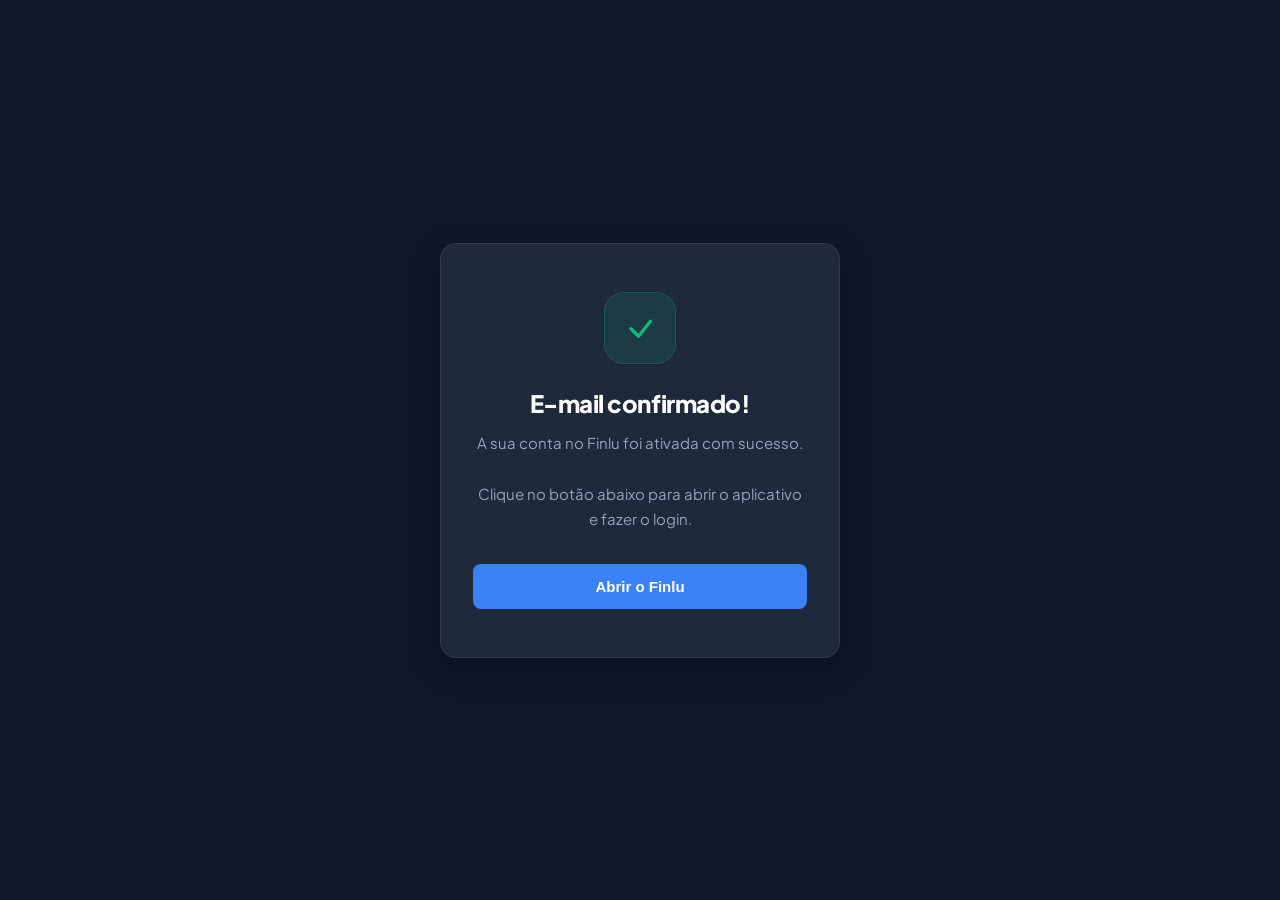
<file: finlu-pwa/financeapp/email-confirmed.html>
<!DOCTYPE html>
<html lang="pt-BR">
<head>
  <meta charset="UTF-8" />
  <meta name="viewport" content="width=device-width, initial-scale=1" />
  <title>Confirmação — Finlu</title>
  <link rel="preconnect" href="https://fonts.googleapis.com" />
  <link href="https://fonts.googleapis.com/css2?family=Plus+Jakarta+Sans:wght@400;600;700;800&display=swap" rel="stylesheet" />
  <style>
    *, *::before, *::after { box-sizing: border-box; margin: 0; padding: 0; }
    body {
      font-family: 'Plus Jakarta Sans', -apple-system, sans-serif;
      background: #0F172A; color: #F1F5F9;
      min-height: 100vh; display: flex; align-items: center; justify-content: center;
      padding: 1.5rem;
    }
    .card {
      background: #1E293B; border: 1px solid rgba(255,255,255,.07);
      border-radius: 16px; padding: 3rem 2rem;
      max-width: 400px; width: 100%; text-align: center;
      box-shadow: 0 10px 30px rgba(0,0,0,0.3);
    }
    .icon-wrap {
      width: 72px; height: 72px;
      background: rgba(16,185,129,.12); border: 1px solid rgba(16,185,129,.25);
      border-radius: 20px; display: flex; align-items: center; justify-content: center;
      margin: 0 auto 1.5rem;
    }
    h1 { font-size: 24px; font-weight: 800; letter-spacing: -.02em; margin-bottom: .75rem; color: #fff; }
    p { font-size: 15px; color: #94A3B8; line-height: 1.7; margin-bottom: 2rem; }
    .btn {
      display: inline-block; background: #3B82F6; color: #fff;
      text-decoration: none; padding: 14px 24px; border-radius: 8px;
      font-size: 15px; font-weight: 700; transition: background .15s;
      width: 100%; border: none; cursor: pointer;
    }
    .btn:hover { background: #2563EB; }
    
    .success-check { stroke-dasharray: 100; animation: draw 0.8s ease-out forwards; }
    @keyframes draw { from { stroke-dashoffset: 100; } to { stroke-dashoffset: 0; } }
  </style>
</head>
<body>
  <div class="card">
    <div class="icon-wrap">
      <svg width="36" height="36" viewBox="0 0 48 48" fill="none" xmlns="http://www.w3.org/2000/svg">
        <path class="success-check" d="M12 25l10 10 16-20" stroke="#10B981" stroke-width="4.5" stroke-linecap="round" stroke-linejoin="round"/>
      </svg>
    </div>
    <h1 id="page-title">E-mail confirmado!</h1>
    <p id="page-desc">
      A sua conta no Finlu foi ativada com sucesso.<br><br>
      Clique no botão abaixo para abrir o aplicativo e fazer o login.
    </p>
    
    <button id="open-app-btn" class="btn">Abrir o Finlu</button>
  </div>

  <script>
    if (window.location.hash.includes('type=recovery')) {
      document.getElementById('page-title').textContent = 'Link verificado!';
      document.getElementById('page-desc').innerHTML = 'O seu link de recuperação é válido.<br><br>Clique abaixo para criar a sua nova palavra-passe no aplicativo.';
    }

    document.getElementById('open-app-btn').addEventListener('click', function() {
      var hash = window.location.hash || "";
      var param = hash ? "&action=login" : "?action=login";
      window.location.href = "index.html" + hash + param;
    });
  </script>
</body>
</html>
</file>
